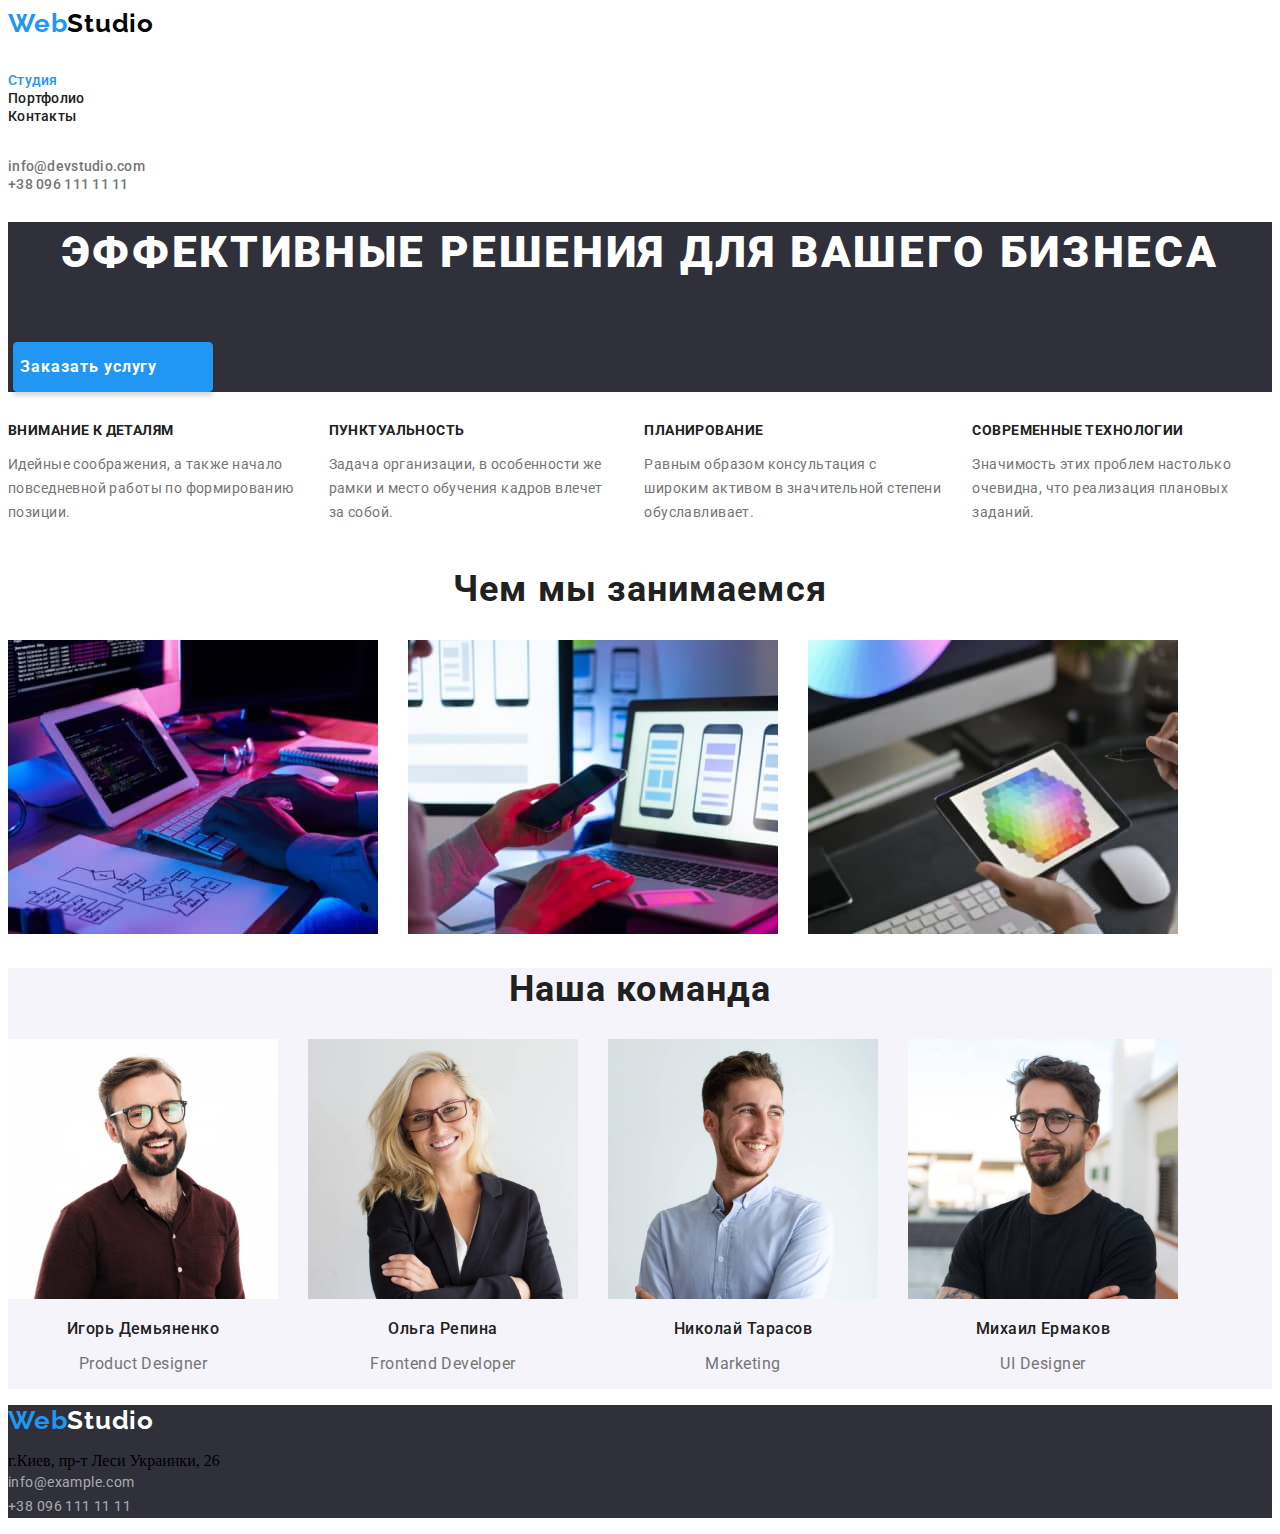
<file: index.html>
<!DOCTYPE html>
<html lang="ru">
  <head>
    <meta charset="UTF-8" />
    <meta name="viewport" content="width=device-width, initial-scale=1.0" />
    <link rel="stylesheet" href="css/styles.css" />
    <link rel="preconnect" href="https://fonts.gstatic.com">
    <link href="https://fonts.googleapis.com/css2?family=Raleway:wght@700&family=Roboto:wght@400;500;700;900&display=swap"
		rel="stylesheet">
    <title lang="en">WebStudio</title>
  </head>
  <body>
    <!--Header-->
    <header class="header">
      <div class="header-logo">
        <a href="./index.html" class="brand-logo">Web<span style="color: rgb(3, 3, 3);">Studio</span></a>
      </div>
      <!--Header Nav-->
      <nav class="header-nav">
        <ul class="header-nav-list">
          <li class="header-nav-list-item">
            <a class="header-nav-list-link header-nav-list-link_active" href="">Студия</a>
          </li>
          <li class="header-nav-list-item">
            <a class="header-nav-list-link" href="./portfolio.html">Портфолио</a>
          </li>
          <li class="header-nav-list-item">
            <a class="header-nav-list-link" href="#Контакты">Контакты</a>
          </li>
        </ul>
      </nav>
      <!--Header Address-->
      <address class="address">
      <ul class="address-item">
        <li class="address-list">
          <a class="address-mail" href="mailto:info@devstudio.com">info@devstudio.com</a>
        </li>
        <li class="address-list">
          <a class="address-tel" href="tel:+380961111111">+38 096 111 11 11</a>
        </li>
      </ul>
      </address>
      <!--Main-->
      <main>
        <!--Hero section-->
      <section class="hero">
        <h1 class="hero-title">Эффективные решения для вашего бизнеса</h1>
        <button class="modal-btn" type="button">Заказать услугу</button>
      </section>
      <!--End Hero section-->
      <!--Section Feature-->
      <section class="section-feature">
        <h2 hidden class="section-feature-title">Преимущества</h2>
        <ul class="section-feature-item">
          <li class="section-feature-list">
            <h3 class="section-feature-title">Внимание к деталям</h3>
            <p class="section-feature-description">
              Идейные соображения, а также начало повседневной работы по
              формированию позиции.
            </p>
          </li>
          <li class="section-feature-list">
            <h3 class="section-feature-title">Пунктуальность</h3>
            <p class="section-feature-description">
              Задача организации, в особенности же рамки и место обучения кадров
              влечет за собой.
            </p>
          </li>
          <li class="section-feature-list">
            <h3 class="section-feature-title">Планирование</h3>
            <p class="section-feature-description">
              Равным образом консультация с широким активом в значительной
              степени обуславливает.
            </p>
          </li>
          <li class="section-feature-list">
            <h3 class="section-feature-title">Современные технологии</h3>
            <p class="section-feature-description">
              Значимость этих проблем настолько очевидна, что реализация
              плановых заданий.
            </p>
          </li>
        </ul>
      </section>
      <!-- Section Feature -->
		  <!-- Section Services -->
      <section class="services">
        <h2 class="section-services-title">Чем мы занимаемся</h2>
        <ul class="section-services-item">
          <li class="section-services-list">
            <img
              src="./images/img3_(1).jpg"
              alt="Мужчина печатает на
            клавиатуре"
              width="370"
              height="294"
            />
          </li>
          <li class="section-services-list">
            <img
              src="./images/img2.jpg"
              alt="Женщина печатает на ноутбуке"
              width="370"
              height="294"
            />
          </li>
          <li class="section-services-list">
            <img
              src="./images/img1.jpg"
              alt="Планшет с изображением"
              width="370"
              height="294"
            />
          </li>
        </ul>
      </section>
      <!--End Section Services-->
      <!--Section Team-->
      <section class="section-team">
        <h2 class="section-team-title">Наша команда</h2>
        <ul class="section-team-item">
          <li class="section-team-list">
            <img src="./images/img.jpg" alt="Игорь" width="270" height="260" />
            <h3 class="section-team-subtitle">Игорь Демьяненко</h3>
            <p lang="en" class="section-team-description">Product Designer</p>
          </li>
          <li class="section-team-list">
            <img
              src="./images/img_(1).jpg"
              alt="Ольга"
              width="270"
              height="260"
            />
            <h3 class="section-team-subtitle">Ольга Репина</h3>
            <p lang="en" class="section-team-description">Frontend Developer</p>
          </li>
          <li class="section-team-list">
            <img
              src="./images/img_(2).jpg"
              alt="Николай"
              width="270"
              height="260"
            />
            <h3 class="section-team-subtitle">Николай Тарасов</h3>
            <p lang="en" class="section-team-description">Marketing</p>
          </li>
          <li class="section-team-list">
            <img
              src="./images/img_(3).jpg"
              alt="Михаил"
              width="270"
              height="260"
            />
            <h3 class="section-team-subtitle">Михаил Ермаков</h3>
            <p lang="en" class="section-team-description">UI Designer</p>
          </li>
        </ul>
      </section>
      <!-- Footer -->
      <footer class="footer">
        <div class="footer-logo">
          <a href="./index.html" class="brand-logo">
            Web<span style="color: rgb(255, 255, 255);">Studio</span>
          </a>
        <address class="footer-address">
          
          <ul class="footer-address-item">
            <li class="footer-adress-list">
              <a class="footer-adress-description"
                >г.Киев, пр-т Леси Украинки, 26</a
              >
            </li>
            <li class="footer-address-list">
              <a class="footer-address-mail" href="mailto:info@example.com"
                >info@example.com</a
              >
            </li>
            <li class="footer-address-list">
              <a class="footer-address-tel" href="tel:+380961111111"
                >+38 096 111 11 11</a
              >
            </li>
          </ul>
        </address>
      </footer>
    </header>
  </body>
</html>
</file>
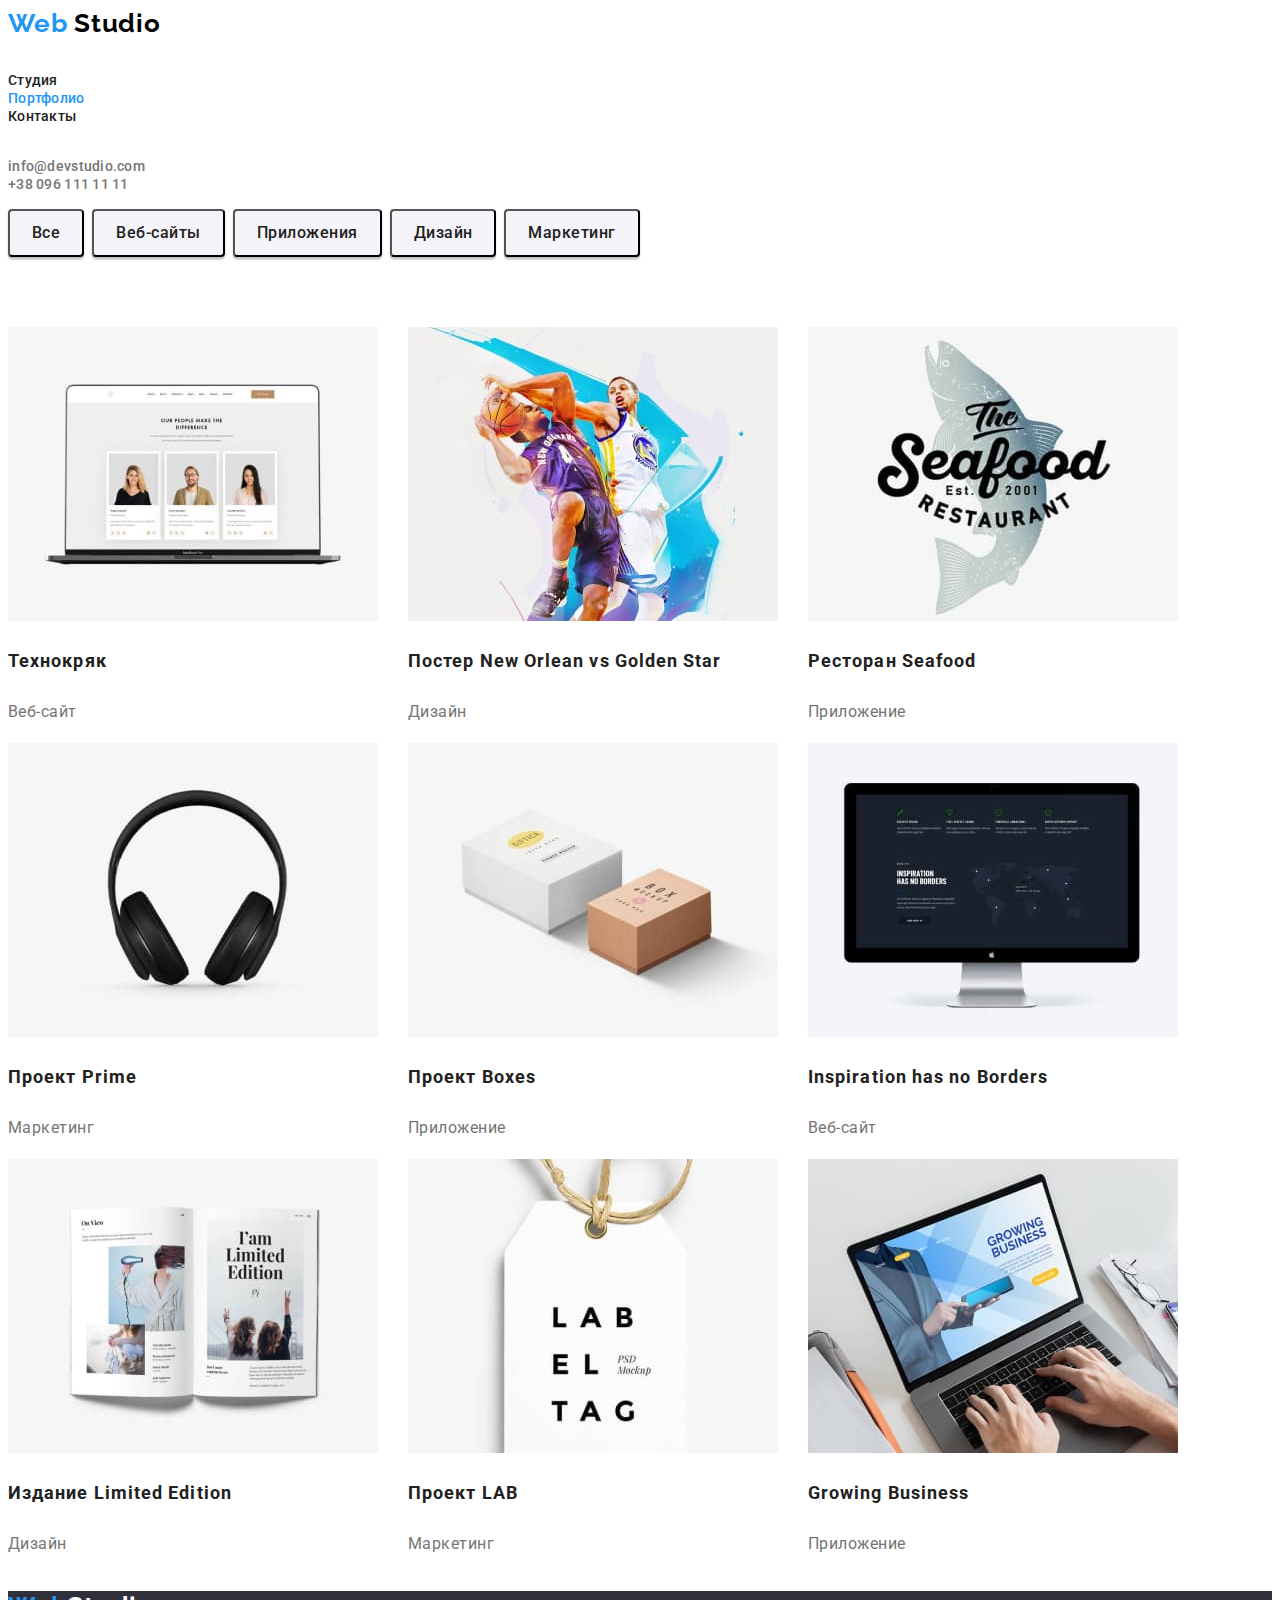
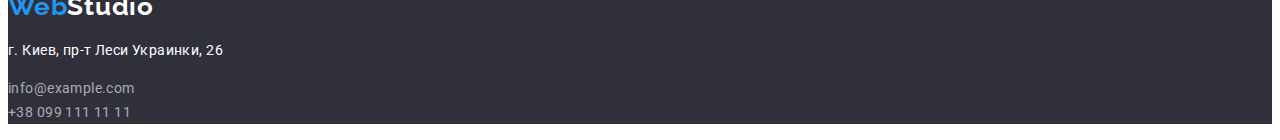
<file: portfolio.html>
<!DOCTYPE html>
<html lang="ru">
  <head>
    <meta charset="UTF-8" />
    <meta name="viewport" content="width=device-width, initial-scale=1.0" />
    <link rel="stylesheet" href="css/styles.css" />
    <link rel="preconnect" href="https://fonts.gstatic.com" />
    <link
      href="https://fonts.googleapis.com/css2?family=Raleway:wght@700&family=Roboto:wght@400;500;700;900&display=swap"
      rel="stylesheet"
    />
    <title>Web Studio</title>
  </head>

  <body>
    <!-- Header -->
    <header class="header">
      <div class="header-logo">
        <a href="./index.html" class="brand-logo"
          >Web
          <span style="color: rgb(3, 3, 3)">Studio</span>
        </a>
      </div>
      <!-- Header Nav -->
      <nav class="header-nav">
        <ul class="header-nav-list">
          <li class="header-nav-list-item">
            <a class="header-nav-list-link" href="./index.html">Студия</a>
          </li>
          <li class="header-nav-list-item">
            <a
              class="header-nav-list-link header-nav-list-link_active"
              href="./portfolio.html"
              >Портфолио</a
            >
          </li>
          <li class="header-nav-list-item">
            <a class="header-nav-list-link" href="#Контакты">Контакты</a>
          </li>
        </ul>
      </nav>
      <!-- Header address -->
      <address class="address">
        <ul class="address-item">
          <li class="address-list">
            <a class="address-mail" href="mailto:info@devstudio.com"
              >info@devstudio.com</a
            >
          </li>
          <li class="address-list">
            <a class="address-tel" href="tel:+380961111111"
              >+38 096 111 11 11</a
            >
          </li>
        </ul>
      </address>
    </header>
    <!-- Main Portfolio -->
    <main class="portfolio">
      <!-- Filters -->
      <section class="section-filters">
        <h2 hidden class="filters-title">Проекты</h2>
        <ul class="section-filters-item">
          <li class="section-filters-list section-filters-list_active">
            <button
              class="filters-modal-btn filters-modal-btn_active"
              type="button"
            >
              Все
            </button>
          </li>
          <li>
            <button class="filters-modal-btn" type="button">Веб-сайты</button>
          </li>
          <li>
            <button class="filters-modal-btn" type="button">Приложения</button>
          </li>
          <li>
            <button class="filters-modal-btn" type="button">Дизайн</button>
          </li>
          <li>
            <button class="filters-modal-btn" type="button">Маркетинг</button>
          </li>
        </ul>
      </section>
      <!-- Section Projects -->
      <section class="projects">
        <h2 hidden class="projects-title">Проекты</h2>
        <ul class="projects-item">
          <li class="projects-list">
            <img
              src="./images/technokryak.jpg"
              alt="Технокряк"
              width="370"
              height="294"
            />
            <h3 class="projects-subtitle">Технокряк</h3>
            <p class="projects-subtitle-description">Веб-сайт</p>
          </li>

          <li class="projects-list">
            <img
              src="./images/new-orlean-vs-golden-star-poster.jpg"
              alt="Постер New Orlean vs Golden Star"
              width="370"
              height="294"
            />
            <h3 class="projects-subtitle">Постер New Orlean vs Golden Star</h3>
            <p class="projects-subtitle-description">Дизайн</p>
          </li>

          <li class="projects-list">
            <img
              src="./images/seafood-restaurant.jpg"
              alt="Ресторан Seafood"
              width="370"
              height="294"
            />
            <h3 class="projects-subtitle">Ресторан Seafood</h3>
            <p class="projects-subtitle-description">Приложение</p>
          </li>

          <li class="projects-list">
            <img
              src="./images/prime-project.jpg"
              alt="Проект Prime"
              width="370"
              height="294"
            />
            <h3 class="projects-subtitle">Проект Prime</h3>
            <p class="projects-subtitle-description">Маркетинг</p>
          </li>

          <li class="projects-list">
            <img
              src="./images/boxes-project.jpg"
              alt="Проект Boxes"
              width="370"
              height="294"
            />
            <h3 class="projects-subtitle">Проект Boxes</h3>
            <p class="projects-subtitle-description">Приложение</p>
          </li>

          <li class="projects-list">
            <img
              src="./images/inspiration-has-no-borders.jpg"
              alt="Inspiration has no Borders"
              width="370"
              height="294"
            />
            <h3 class="projects-subtitle">Inspiration has no Borders</h3>
            <p class="projects-subtitle-description">Веб-сайт</p>
          </li>

          <li class="projects-list">
            <img
              src="./images/limited-edition.jpg"
              alt="Издание Limited Edition"
              width="370"
              height="294"
            />
            <h3 class="projects-subtitle">Издание Limited Edition</h3>
            <p class="projects-subtitle-description">Дизайн</p>
          </li>

          <li class="projects-list">
            <img
              src="./images/lab-project.jpg"
              alt="Проект LAB"
              width="370"
              height="294"
            />
            <h3 class="projects-subtitle">Проект LAB</h3>
            <p class="projects-subtitle-description">Маркетинг</p>
          </li>

          <li class="projects-list">
            <img
              src="./images/growing-business.jpg"
              alt="Growing Business"
              width="370"
              height="294"
            />
            <h3 class="projects-subtitle">Growing Business</h3>
            <p class="projects-subtitle-description">Приложение</p>
          </li>
        </ul>
      </section>
    </main>
    <!-- Footer -->
    <footer class="footer">
      <div class="footer-logo">
        <a href="./index.html" class="brand-logo">
          Web<span style="color: rgb(255, 255, 255)">Studio</span>
        </a>
      </div>
      <address class="footer-address">
        <ul class="footer-address-item">
          <li class="footer-address-list">
            <p class="footer-address-description">
              г. Киев, пр-т Леси Украинки, 26
            </p>
          </li>
          <li class="footer-address-list">
            <a class="footer-address-mail" href="mailto:info@example.com"
              >info@example.com</a
            >
          </li>
          <li class="footer-address-list">
            <a class="footer-address-tel" href="tel:+380991111111"
              >+38 099 111 11 11</a
            >
          </li>
        </ul>
      </address>
    </footer>
  </body>
</html>
</file>
<file: css/styles.css>
:root {
  --accent-color: #2196f3;
  --accent-background: #2196f3;
}

/*==========COMPONENTS==========*/
.address,
.footer-address {
  font-style: normal;
}

.brand-logo,
.header-nav-list-link:hover,
.header-nav-list-link:focus,
.address-mail:hover,
.address-mail:focus {
  color: var(--accent-color);
}

.modal-btn {
  font-weight: 700;
  line-height: 1.9;
  font-size: 16px;

  margin: 5px 5px 10px;

  background-color: var(--accent-color);
  color: var(--active-color);

  border: 1px solid var(--accent-color);
  border-radius: 3px;

  cursor: pointer;
}

.button {
  padding: 3px 3px;

  background-color: var(--background-light-color);
  border: 1px solid var(--background-light-color);
  border-radius: 4px;

  font-size: 16px;
  font-weight: 500;
  line-height: 1.6;

  cursor: pointer;
}

.button:hover,
.button:focus {
  color: var(--active-color);
  background-color: var(--accent-color);

  border: 1px solid var(--accent-color);
}

/*.header,*/
.section-feature-item,
.section-services-item,
.section-team-item,
.section-filters-item {
  display: flex;
}

li {
  list-style-type: none; /* Убираем маркеры */
}
ul {
  padding-left: 0; /* Сдвигаем список влево */
}

a {
  text-decoration: none; /* Убираем подчёркивание */
}

/*==========END COMPONENTS==========*/

/*==========INDEX==========*/
/*=====HEADER=====*/
.brand-logo {
  font-family: Raleway;
  font-weight: bold;
  font-size: 26px;
  line-height: 1.193;
  letter-spacing: 0.03em;
  /*position: absolute;*/
  width: 145px;
  height: 31px;
  left: 215px;
  top: 24px;
  margin-bottom: 25px;
  margin-top: 24px;
}

.header-nav-list {
  margin-left: 0px;
  margin-bottom: 32px;
  margin-top: 32px;
}

.header-nav-list-link {
  font-family: Roboto;
  font-weight: 500;
  font-size: 14px;
  line-height: 1.143;
  letter-spacing: 0.02em;
  color: #212121;
  margin-left: 0px;
  margin-bottom: 0px;
  margin-top: 0px;
}

.header-nav-list-link_active {
  color: #2196f3;
}

.address-mail,
.address-tel {
  font-family: Roboto;
  font-weight: 500;
  font-size: 14px;
  line-height: 1.143;
  letter-spacing: 0.02em;
  color: #757575;
}

/*=====END HEADER=====*/
/*=====HERO=====*/

.hero {
  /*position: absolute;*
  width: 1600px;
  height: 600px;*/
  left: 0px;
  top: 80px;
  background: #2f303a;
}

.hero-title {
  font-family: Roboto;
  font-weight: 900;
  font-size: 44px;
  line-height: 1.364;
  text-align: center;
  letter-spacing: 0.06em;
  text-transform: uppercase;
  color: #ffffff;
  padding-bottom: 30px;
}

.modal-btn {
  font-family: Roboto;
  font-weight: bold;
  font-size: 16px;
  line-height: 1.875;
  display: flex;
  align-items: center;
  text-align: center;
  letter-spacing: 0.06em;
  color: #ffffff;
  box-shadow: 0px 4px 4px rgba(0, 0, 0, 0.15);
  border-radius: 4px;
  width: 200px;
  height: 50px;
  left: 700px;
  top: 430px;
}

.modal-btn:hover,
.modal-btn:focus {
  background: #188ce8;
}
/*=====END HERO=====*/
/*=====FEATURE=====*/
.section-feature-list {
  margin-right: 30px;
}
.section-feature-title {
  font-family: Roboto;
  font-weight: bold;
  font-size: 14px;
  line-height: 1.143;
  letter-spacing: 0.03em;
  text-transform: uppercase;
  color: #212121;
}

.section-feature-description {
  font-family: Roboto;
  font-weight: normal;
  font-size: 14px;
  line-height: 1.715;
  letter-spacing: 0.03em;
  color: #757575;
}

/*=====END FEATURE=====*/
/*=====SERVICES=====*/
.section-services-list {
  margin-right: 30px;
}

.section-services-title {
  font-family: Roboto;
  font-weight: bold;
  font-size: 36px;
  line-height: 1.167;
  text-align: center;
  letter-spacing: 0.03em;
  color: #212121;
}

/*.section-services-subtitle {
  font-family: Roboto;
  font-weight: bold;
  font-size: 36px;
  line-height: 1.167;
  text-align: center;
  letter-spacing: 0.03em;
  color: #212121;
}*/
/*=====END SERVICES=====*/
/*=====SECTION TEAM=====*/
.section-team {
  background: #f5f4fa;
}

.section-team-list {
  margin-right: 30px;
}

.section-team-title {
  font-family: Roboto;
  font-weight: bold;
  font-size: 36px;
  line-height: 1.167;
  text-align: center;
  letter-spacing: 0.03em;
  color: #212121;
}

.section-team-subtitle {
  font-family: Roboto;
  font-weight: 500;
  font-size: 16px;
  line-height: 1.187;
  text-align: center;
  letter-spacing: 0.03em;
  color: #212121;
}
.section-team-description {
  font-family: Roboto;
  font-weight: normal;
  font-size: 16px;
  line-height: 1.187;
  text-align: center;
  letter-spacing: 0.03em;
  color: #757575;
}
/*=====END SECTION TEAM=====*/
/*=====FOOTER=====*/
.footer {
  background: #2f303a;
}
.footer-address-description {
  font-family: Roboto;
  font-weight: normal;
  font-size: 14px;
  line-height: 1.715;
  letter-spacing: 0.03em;
  color: #ffffff;
}

.footer-address-mail,
.footer-address-tel {
  font-family: Roboto;
  font-weight: normal;
  font-size: 14px;
  line-height: 1.715;
  letter-spacing: 0.03em;
  color: rgba(255, 255, 255, 0.6);
}

/*=====END FOOTER=====*/
/*==========END INDEX==========*/

/*==========PORTFOLIO==========*/
/*=====FILTERS=====*/

/*.portfolio {
  position: absolute;
  width: 1170px;
  height: 1360px;
  left: 215px;
  top: 174px;
}*/

.section-filters-item {
  margin-bottom: 20px;
}

.filters-modal-btn_active {
  background-color: #2196f3;
}

.filters-modal-btn {
  font-family: Roboto;
  font-weight: 500;
  font-size: 16px;
  line-height: 2;
  text-align: center;
  letter-spacing: 0.03em;
  color: #212121;
  background: #f5f4fa;
  box-shadow: 0px 3px 1px rgba(0, 0, 0, 0.1), 0px 1px 2px rgba(0, 0, 0, 0.08),
    0px 2px 2px rgba(0, 0, 0, 0.12);
  border-radius: 4px;
  padding-top: 6px;
  padding-bottom: 6px;
  padding-right: 22px;
  padding-left: 22px;
  margin-right: 8px;
  margin-bottom: 50px;
}
.filters-modal-btn:hover,
.filters-modal-btn:focus {
  color: #ffffff;
}

/*=====END FILTERS=====*/
/*=====PROJECTS=====*/
.projects-list {
  margin-right: 30px;
}
.projects-item {
  display: flex;
  flex-wrap: wrap;
}

.projects-subtitle {
  font-family: Roboto;
  font-weight: bold;
  font-size: 18px;
  line-height: 2;
  letter-spacing: 0.06em;
  color: #212121;
}

.projects-subtitle-description {
  font-family: Roboto;
  font-weight: normal;
  font-size: 16px;
  line-height: 1.875;
  letter-spacing: 0.03em;
  color: #757575;
}
/*=====END PROJECTS=====*/
/*=====FOOTER=====*/
/*.footer-address-description {
  color: #ffffff;
}
.footer-address-mail,
.footer-address-tel {
  color: rgba(255, 255, 255, 0.6);
}*/

.footer-address-description,
.footer-address-mail,
.footer-address-tel {
  font-family: Roboto;
  font-weight: normal;
  font-size: 14px;
  line-height: 1.715;
  letter-spacing: 0.03em;
}

/*=====END FOOTER=====*/
/*==========PORTFOLIO==========*/
</file>
